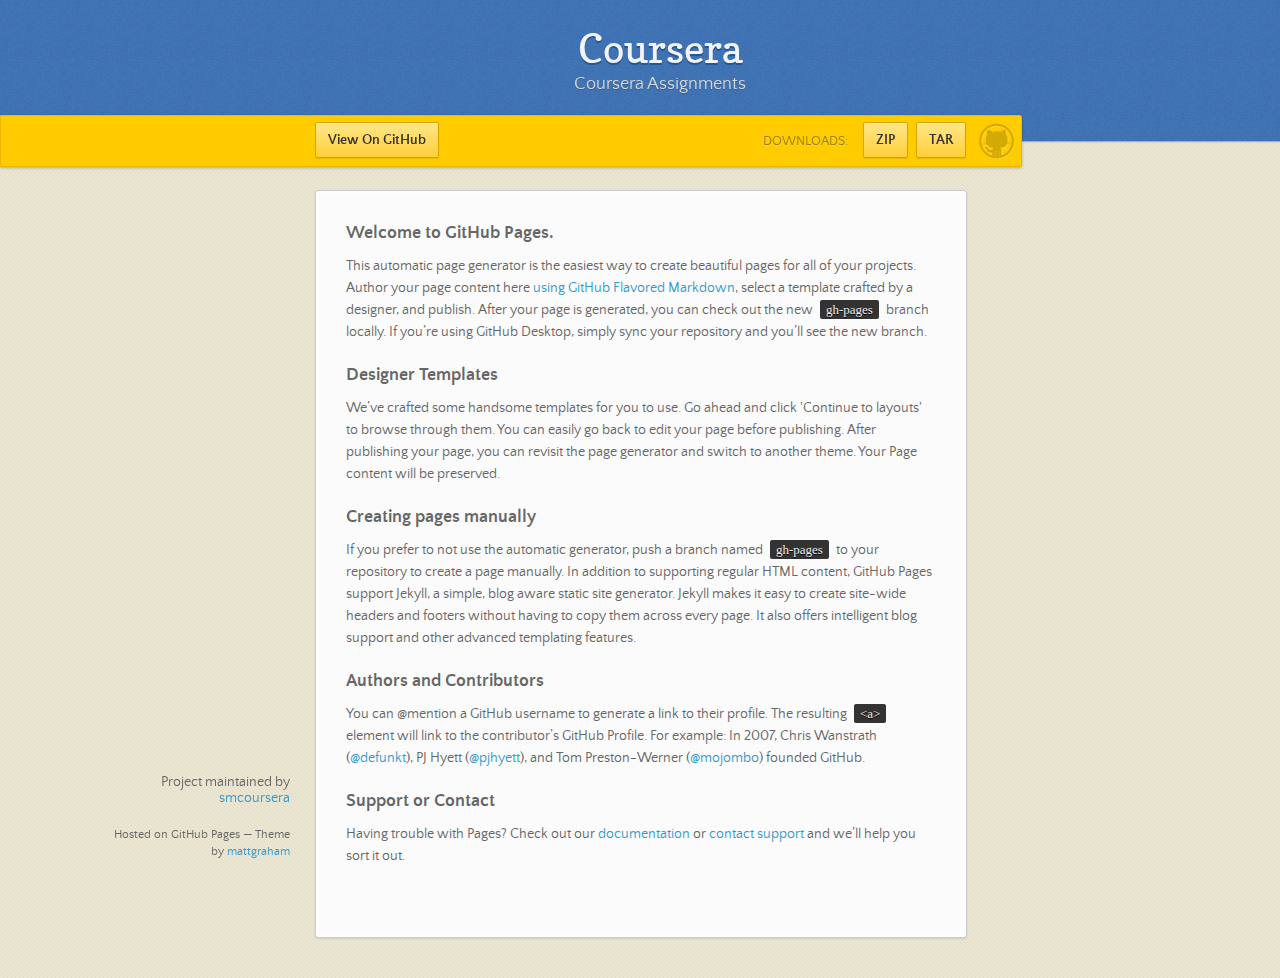
<file: index.html>
<!doctype html>
<html>
  <head>
    <meta charset="utf-8">
    <meta http-equiv="X-UA-Compatible" content="chrome=1">
    <title>Coursera by smcoursera</title>
    <link rel="stylesheet" href="stylesheets/styles.css">
    <link rel="stylesheet" href="stylesheets/github-dark.css">
    <script src="https://ajax.googleapis.com/ajax/libs/jquery/1.7.1/jquery.min.js"></script>
    <script src="javascripts/main.js"></script>
    <!--[if lt IE 9]>
      <script src="//html5shiv.googlecode.com/svn/trunk/html5.js"></script>
    <![endif]-->
    <meta name="viewport" content="width=device-width, initial-scale=1, user-scalable=no">

  </head>
  <body>

      <header>
        <h1>Coursera</h1>
        <p>Coursera Assignments</p>
      </header>

      <div id="banner">
        <span id="logo"></span>

        <a href="https://github.com/smcoursera/coursera" class="button fork"><strong>View On GitHub</strong></a>
        <div class="downloads">
          <span>Downloads:</span>
          <ul>
            <li><a href="https://github.com/smcoursera/coursera/zipball/master" class="button">ZIP</a></li>
            <li><a href="https://github.com/smcoursera/coursera/tarball/master" class="button">TAR</a></li>
          </ul>
        </div>
      </div><!-- end banner -->

    <div class="wrapper">
      <nav>
        <ul></ul>
      </nav>
      <section>
        <h3>
<a id="welcome-to-github-pages" class="anchor" href="#welcome-to-github-pages" aria-hidden="true"><span aria-hidden="true" class="octicon octicon-link"></span></a>Welcome to GitHub Pages.</h3>

<p>This automatic page generator is the easiest way to create beautiful pages for all of your projects. Author your page content here <a href="https://guides.github.com/features/mastering-markdown/">using GitHub Flavored Markdown</a>, select a template crafted by a designer, and publish. After your page is generated, you can check out the new <code>gh-pages</code> branch locally. If you’re using GitHub Desktop, simply sync your repository and you’ll see the new branch.</p>

<h3>
<a id="designer-templates" class="anchor" href="#designer-templates" aria-hidden="true"><span aria-hidden="true" class="octicon octicon-link"></span></a>Designer Templates</h3>

<p>We’ve crafted some handsome templates for you to use. Go ahead and click 'Continue to layouts' to browse through them. You can easily go back to edit your page before publishing. After publishing your page, you can revisit the page generator and switch to another theme. Your Page content will be preserved.</p>

<h3>
<a id="creating-pages-manually" class="anchor" href="#creating-pages-manually" aria-hidden="true"><span aria-hidden="true" class="octicon octicon-link"></span></a>Creating pages manually</h3>

<p>If you prefer to not use the automatic generator, push a branch named <code>gh-pages</code> to your repository to create a page manually. In addition to supporting regular HTML content, GitHub Pages support Jekyll, a simple, blog aware static site generator. Jekyll makes it easy to create site-wide headers and footers without having to copy them across every page. It also offers intelligent blog support and other advanced templating features.</p>

<h3>
<a id="authors-and-contributors" class="anchor" href="#authors-and-contributors" aria-hidden="true"><span aria-hidden="true" class="octicon octicon-link"></span></a>Authors and Contributors</h3>

<p>You can @mention a GitHub username to generate a link to their profile. The resulting <code>&lt;a&gt;</code> element will link to the contributor’s GitHub Profile. For example: In 2007, Chris Wanstrath (<a href="https://github.com/defunkt" class="user-mention">@defunkt</a>), PJ Hyett (<a href="https://github.com/pjhyett" class="user-mention">@pjhyett</a>), and Tom Preston-Werner (<a href="https://github.com/mojombo" class="user-mention">@mojombo</a>) founded GitHub.</p>

<h3>
<a id="support-or-contact" class="anchor" href="#support-or-contact" aria-hidden="true"><span aria-hidden="true" class="octicon octicon-link"></span></a>Support or Contact</h3>

<p>Having trouble with Pages? Check out our <a href="https://help.github.com/pages">documentation</a> or <a href="https://github.com/contact">contact support</a> and we’ll help you sort it out.</p>
      </section>
      <footer>
        <p>Project maintained by <a href="https://github.com/smcoursera">smcoursera</a></p>
        <p><small>Hosted on GitHub Pages &mdash; Theme by <a href="https://twitter.com/michigangraham">mattgraham</a></small></p>
      </footer>
    </div>
    <!--[if !IE]><script>fixScale(document);</script><![endif]-->
    
  </body>
</html>
</file>
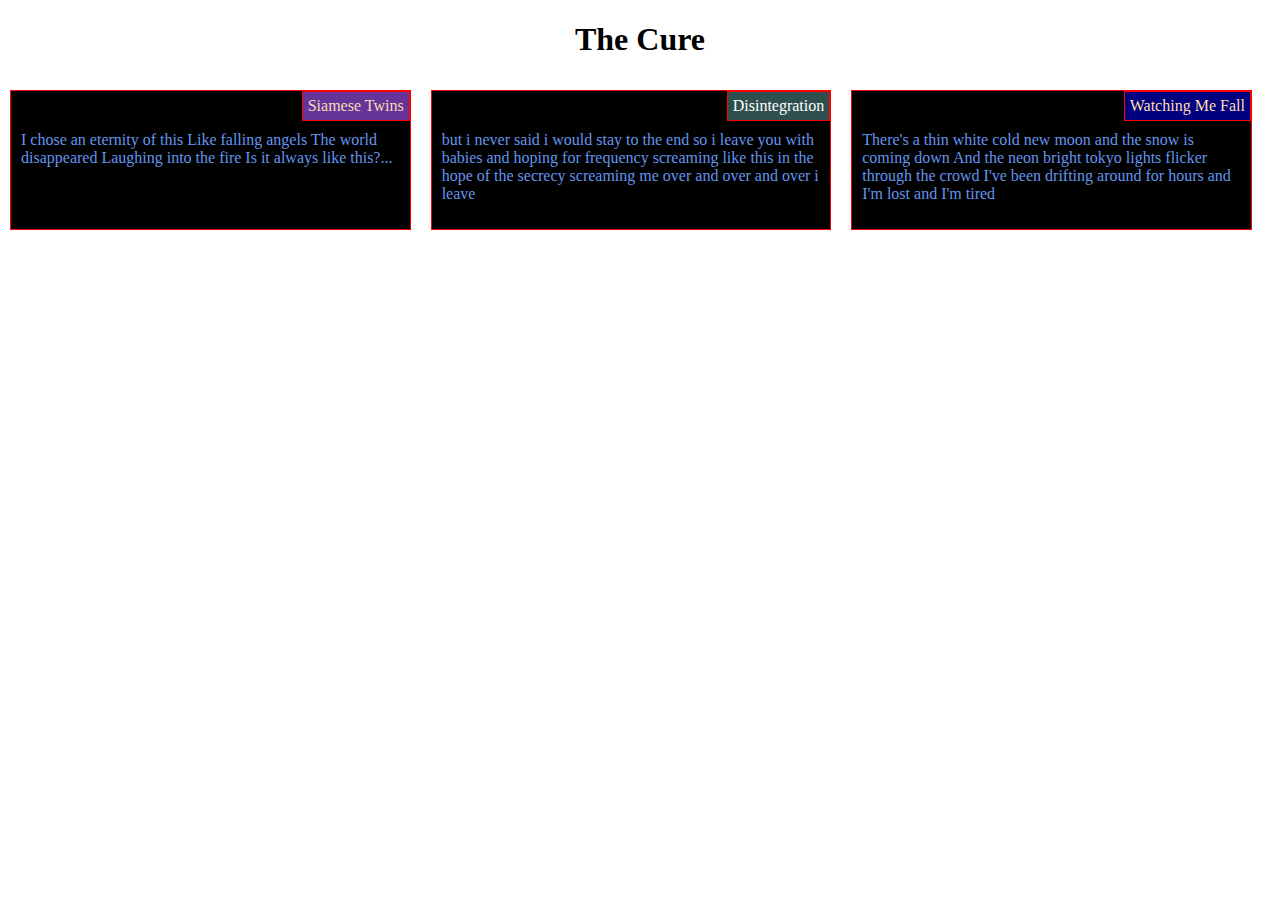
<file: week2/index.html>
<!DOCTYPE html>
<html>
<head>
	<title>Week 2 Assignment</title>
    <link rel="stylesheet" type="text/css" href="css\style.css">
</head>
<body>
	<h1>The Cure</h1>
	
	<section id="s1">
    <div class="title" id="t1">
    Siamese Twins
    </div>
    <p>
    I chose an eternity of this
	Like falling angels
	The world disappeared
	Laughing into the fire
	Is it always like this?...
	</p>
	</section>

	<section id="s2">
	<div class="title" id="t2">
	Disintegration
    </div>
    <p>
    but i never said i would stay to the end so i
	leave you with babies and hoping for frequency
	screaming like this in the hope of the secrecy
	screaming me over and over and over i leave
	</p>
	</section>
    
    <section id="s3">
    <div class="title" id="t3">
    Watching Me Fall
    </div>
    <p>
    There's a thin white cold new moon and the snow is coming down
	And the neon bright tokyo lights flicker through the crowd
	I've been drifting around for hours and I'm lost and I'm tired
    </p>
    </section>

</body>
</html>
</file>
<file: stylesheets/styles.css>
/*
Leap Day for GitHub Pages
by Matt Graham
*/
@font-face {
  font-family: 'Quattrocento Sans';
  src: url("../fonts/quattrocentosans-bold-webfont.eot");
  src: url("../fonts/quattrocentosans-bold-webfont.eot?#iefix") format("embedded-opentype"), url("../fonts/quattrocentosans-bold-webfont.woff") format("woff"), url("../fonts/quattrocentosans-bold-webfont.ttf") format("truetype"), url("../fonts/quattrocentosans-bold-webfont.svg#QuattrocentoSansBold") format("svg");
  font-weight: bold;
  font-style: normal;
}

@font-face {
  font-family: 'Quattrocento Sans';
  src: url("../fonts/quattrocentosans-bolditalic-webfont.eot");
  src: url("../fonts/quattrocentosans-bolditalic-webfont.eot?#iefix") format("embedded-opentype"), url("../fonts/quattrocentosans-bolditalic-webfont.woff") format("woff"), url("../fonts/quattrocentosans-bolditalic-webfont.ttf") format("truetype"), url("../fonts/quattrocentosans-bolditalic-webfont.svg#QuattrocentoSansBoldItalic") format("svg");
  font-weight: bold;
  font-style: italic;
}

@font-face {
  font-family: 'Quattrocento Sans';
  src: url("../fonts/quattrocentosans-italic-webfont.eot");
  src: url("../fonts/quattrocentosans-italic-webfont.eot?#iefix") format("embedded-opentype"), url("../fonts/quattrocentosans-italic-webfont.woff") format("woff"), url("../fonts/quattrocentosans-italic-webfont.ttf") format("truetype"), url("../fonts/quattrocentosans-italic-webfont.svg#QuattrocentoSansItalic") format("svg");
  font-weight: normal;
  font-style: italic;
}

@font-face {
  font-family: 'Quattrocento Sans';
  src: url("../fonts/quattrocentosans-regular-webfont.eot");
  src: url("../fonts/quattrocentosans-regular-webfont.eot?#iefix") format("embedded-opentype"), url("../fonts/quattrocentosans-regular-webfont.woff") format("woff"), url("../fonts/quattrocentosans-regular-webfont.ttf") format("truetype"), url("../fonts/quattrocentosans-regular-webfont.svg#QuattrocentoSansRegular") format("svg");
  font-weight: normal;
  font-style: normal;
}

@font-face {
  font-family: 'Copse';
  src: url("../fonts/copse-regular-webfont.eot");
  src: url("../fonts/copse-regular-webfont.eot?#iefix") format("embedded-opentype"), url("../fonts/copse-regular-webfont.woff") format("woff"), url("../fonts/copse-regular-webfont.ttf") format("truetype"), url("../fonts/copse-regular-webfont.svg#CopseRegular") format("svg");
  font-weight: normal;
  font-style: normal;
}

/* normalize.css 2012-02-07T12:37 UTC - https://github.com/necolas/normalize.css */
/* =============================================================================
   HTML5 display definitions
   ========================================================================== */
/*
 * Corrects block display not defined in IE6/7/8/9 & FF3
 */
article,
aside,
details,
figcaption,
figure,
footer,
header,
hgroup,
nav,
section,
summary {
  display: block;
}

/*
 * Corrects inline-block display not defined in IE6/7/8/9 & FF3
 */
audio,
canvas,
video {
  display: inline-block;
  *display: inline;
  *zoom: 1;
}

/*
 * Prevents modern browsers from displaying 'audio' without controls
 */
audio:not([controls]) {
  display: none;
}

/*
 * Addresses styling for 'hidden' attribute not present in IE7/8/9, FF3, S4
 * Known issue: no IE6 support
 */
[hidden] {
  display: none;
}

/* =============================================================================
   Base
   ========================================================================== */
/*
 * 1. Corrects text resizing oddly in IE6/7 when body font-size is set using em units
 *    http://clagnut.com/blog/348/#c790
 * 2. Prevents iOS text size adjust after orientation change, without disabling user zoom
 *    www.456bereastreet.com/archive/201012/controlling_text_size_in_safari_for_ios_without_disabling_user_zoom/
 */
html {
  font-size: 100%;
  /* 1 */
  -webkit-text-size-adjust: 100%;
  /* 2 */
  -ms-text-size-adjust: 100%;
  /* 2 */
}

/*
 * Addresses font-family inconsistency between 'textarea' and other form elements.
 */
html,
button,
input,
select,
textarea {
  font-family: sans-serif;
}

/*
 * Addresses margins handled incorrectly in IE6/7
 */
body {
  margin: 0;
}

/* =============================================================================
   Links
   ========================================================================== */
/*
 * Addresses outline displayed oddly in Chrome
 */
a:focus {
  outline: thin dotted;
}

/*
 * Improves readability when focused and also mouse hovered in all browsers
 * people.opera.com/patrickl/experiments/keyboard/test
 */
a:hover,
a:active {
  outline: 0;
}

/* =============================================================================
   Typography
   ========================================================================== */
/*
 * Addresses font sizes and margins set differently in IE6/7
 * Addresses font sizes within 'section' and 'article' in FF4+, Chrome, S5
 */
h1 {
  font-size: 2em;
  margin: 0.67em 0;
}

h2 {
  font-size: 1.5em;
  margin: 0.83em 0;
}

h3 {
  font-size: 1.17em;
  margin: 1em 0;
}

h4 {
  font-size: 1em;
  margin: 1.33em 0;
}

h5 {
  font-size: 0.83em;
  margin: 1.67em 0;
}

h6 {
  font-size: 0.75em;
  margin: 2.33em 0;
}

/*
 * Addresses styling not present in IE7/8/9, S5, Chrome
 */
abbr[title] {
  border-bottom: 1px dotted;
}

/*
 * Addresses style set to 'bolder' in FF3+, S4/5, Chrome
*/
b,
strong {
  font-weight: bold;
}

blockquote {
  margin: 1em 40px;
}

/*
 * Addresses styling not present in S5, Chrome
 */
dfn {
  font-style: italic;
}

/*
 * Addresses styling not present in IE6/7/8/9
 */
mark {
  background: #ff0;
  color: #000;
}

/*
 * Addresses margins set differently in IE6/7
 */
p,
pre {
  margin: 1em 0;
}

/*
 * Corrects font family set oddly in IE6, S4/5, Chrome
 * en.wikipedia.org/wiki/User:Davidgothberg/Test59
 */
pre,
code,
kbd,
samp {
  font-family: monospace, serif;
  _font-family: 'courier new', monospace;
  font-size: 1em;
}

/*
 * 1. Addresses CSS quotes not supported in IE6/7
 * 2. Addresses quote property not supported in S4
 */
/* 1 */
q {
  quotes: none;
}

/* 2 */
q:before,
q:after {
  content: '';
  content: none;
}

small {
  font-size: 75%;
}

/*
 * Prevents sub and sup affecting line-height in all browsers
 * gist.github.com/413930
 */
sub,
sup {
  font-size: 75%;
  line-height: 0;
  position: relative;
  vertical-align: baseline;
}

sup {
  top: -0.5em;
}

sub {
  bottom: -0.25em;
}

/* =============================================================================
   Lists
   ========================================================================== */
/*
 * Addresses margins set differently in IE6/7
 */
dl,
menu,
ol,
ul {
  margin: 1em 0;
}

dd {
  margin: 0 0 0 40px;
}

/*
 * Addresses paddings set differently in IE6/7
 */
menu,
ol,
ul {
  padding: 0 0 0 40px;
}

/*
 * Corrects list images handled incorrectly in IE7
 */
nav ul,
nav ol {
  list-style: none;
  list-style-image: none;
}

/* =============================================================================
   Embedded content
   ========================================================================== */
/*
 * 1. Removes border when inside 'a' element in IE6/7/8/9, FF3
 * 2. Improves image quality when scaled in IE7
 *    code.flickr.com/blog/2008/11/12/on-ui-quality-the-little-things-client-side-image-resizing/
 */
img {
  border: 0;
  /* 1 */
  -ms-interpolation-mode: bicubic;
  /* 2 */
}

/*
 * Corrects overflow displayed oddly in IE9
 */
svg:not(:root) {
  overflow: hidden;
}

/* =============================================================================
   Figures
   ========================================================================== */
/*
 * Addresses margin not present in IE6/7/8/9, S5, O11
 */
figure {
  margin: 0;
}

/* =============================================================================
   Forms
   ========================================================================== */
/*
 * Corrects margin displayed oddly in IE6/7
 */
form {
  margin: 0;
}

/*
 * Define consistent border, margin, and padding
 */
fieldset {
  border: 1px solid #c0c0c0;
  margin: 0 2px;
  padding: 0.35em 0.625em 0.75em;
}

/*
 * 1. Corrects color not being inherited in IE6/7/8/9
 * 2. Corrects text not wrapping in FF3 
 * 3. Corrects alignment displayed oddly in IE6/7
 */
legend {
  border: 0;
  /* 1 */
  padding: 0;
  white-space: normal;
  /* 2 */
  *margin-left: -7px;
  /* 3 */
}

/*
 * 1. Corrects font size not being inherited in all browsers
 * 2. Addresses margins set differently in IE6/7, FF3+, S5, Chrome
 * 3. Improves appearance and consistency in all browsers
 */
button,
input,
select,
textarea {
  font-size: 100%;
  /* 1 */
  margin: 0;
  /* 2 */
  vertical-align: baseline;
  /* 3 */
  *vertical-align: middle;
  /* 3 */
}

/*
 * Addresses FF3/4 setting line-height on 'input' using !important in the UA stylesheet
 */
button,
input {
  line-height: normal;
  /* 1 */
}

/*
 * 1. Improves usability and consistency of cursor style between image-type 'input' and others
 * 2. Corrects inability to style clickable 'input' types in iOS
 * 3. Removes inner spacing in IE7 without affecting normal text inputs
 *    Known issue: inner spacing remains in IE6
 */
button,
input[type="button"],
input[type="reset"],
input[type="submit"] {
  cursor: pointer;
  /* 1 */
  -webkit-appearance: button;
  /* 2 */
  *overflow: visible;
  /* 3 */
}

/*
 * Re-set default cursor for disabled elements
 */
button[disabled],
input[disabled] {
  cursor: default;
}

/*
 * 1. Addresses box sizing set to content-box in IE8/9
 * 2. Removes excess padding in IE8/9
 * 3. Removes excess padding in IE7
      Known issue: excess padding remains in IE6
 */
input[type="checkbox"],
input[type="radio"] {
  box-sizing: border-box;
  /* 1 */
  padding: 0;
  /* 2 */
  *height: 13px;
  /* 3 */
  *width: 13px;
  /* 3 */
}

/*
 * 1. Addresses appearance set to searchfield in S5, Chrome
 * 2. Addresses box-sizing set to border-box in S5, Chrome (include -moz to future-proof)
 */
input[type="search"] {
  -webkit-appearance: textfield;
  /* 1 */
  -moz-box-sizing: content-box;
  -webkit-box-sizing: content-box;
  /* 2 */
  box-sizing: content-box;
}

/*
 * Removes inner padding and search cancel button in S5, Chrome on OS X
 */
input[type="search"]::-webkit-search-decoration,
input[type="search"]::-webkit-search-cancel-button {
  -webkit-appearance: none;
}

/*
 * Removes inner padding and border in FF3+
 * www.sitepen.com/blog/2008/05/14/the-devils-in-the-details-fixing-dojos-toolbar-buttons/
 */
button::-moz-focus-inner,
input::-moz-focus-inner {
  border: 0;
  padding: 0;
}

/*
 * 1. Removes default vertical scrollbar in IE6/7/8/9
 * 2. Improves readability and alignment in all browsers
 */
textarea {
  overflow: auto;
  /* 1 */
  vertical-align: top;
  /* 2 */
}

/* =============================================================================
   Tables
   ========================================================================== */
/*
 * Remove most spacing between table cells
 */
table {
  border-collapse: collapse;
  border-spacing: 0;
}

body {
  font: 14px/22px "Quattrocento Sans", "Helvetica Neue", Helvetica, Arial, sans-serif;
  color: #666;
  font-weight: 300;
  margin: 0px;
  padding: 0px 0 20px 0px;
  background: url(../images/body-background.png) #eae6d1;
}

h1, h2, h3, h4, h5, h6 {
  color: #333;
  margin: 0 0 10px;
}

p, ul, ol, table, pre, dl {
  margin: 0 0 20px;
}

h1, h2, h3 {
  line-height: 1.1;
}

h1 {
  font-size: 28px;
}

h2 {
  font-size: 24px;
  color: #393939;
}

h3, h4, h5, h6 {
  color: #666666;
}

h3 {
  font-size: 18px;
  line-height: 24px;
}

a {
  color: #3399cc;
  font-weight: 400;
  text-decoration: none;
}

a small {
  font-size: 11px;
  color: #666;
  margin-top: -0.6em;
  display: block;
}

ul {
  list-style-image: url("../images/bullet.png");
}

strong {
  font-weight: bold;
  color: #333;
}

.wrapper {
  width: 650px;
  margin: 0 auto;
  position: relative;
}

section img {
  max-width: 100%;
}

blockquote {
  border-left: 1px solid #ffcc00;
  margin: 0;
  padding: 0 0 0 20px;
  font-style: italic;
}

code {
  font-family: "Lucida Sans", Monaco, Bitstream Vera Sans Mono, Lucida Console, Terminal;
  font-size: 13px;
  color: #efefef;
  text-shadow: 0px 1px 0px #000;
  margin: 0 4px;
  padding: 2px 6px;
  background: #333;
  -moz-border-radius: 2px;
  -webkit-border-radius: 2px;
  -o-border-radius: 2px;
  -ms-border-radius: 2px;
  -khtml-border-radius: 2px;
  border-radius: 2px;
}

pre {
  padding: 8px 15px;
  background: #333333;
  -moz-border-radius: 3px;
  -webkit-border-radius: 3px;
  -o-border-radius: 3px;
  -ms-border-radius: 3px;
  -khtml-border-radius: 3px;
  border-radius: 3px;
  border: 1px solid #c7c7c7;
  overflow: auto;
  overflow-y: hidden;
}
pre code {
  margin: 0px;
  padding: 0px;
}

table {
  width: 100%;
  border-collapse: collapse;
}

th {
  text-align: left;
  padding: 5px 10px;
  border-bottom: 1px solid #e5e5e5;
  color: #444;
}

td {
  text-align: left;
  padding: 5px 10px;
  border-bottom: 1px solid #e5e5e5;
  border-right: 1px solid #ffcc00;
}
td:first-child {
  border-left: 1px solid #ffcc00;
}

hr {
  border: 0;
  outline: none;
  height: 11px;
  background: transparent url("../images/hr.gif") center center repeat-x;
  margin: 0 0 20px;
}

dt {
  color: #444;
  font-weight: 700;
}

header {
  padding: 25px 20px 40px 20px;
  margin: 0;
  position: fixed;
  top: 0;
  left: 0;
  right: 0;
  width: 100%;
  text-align: center;
  background: url(../images/background.png) #4276b6;
  -moz-box-shadow: 1px 0px 2px rgba(0, 0, 0, 0.75);
  -webkit-box-shadow: 1px 0px 2px rgba(0, 0, 0, 0.75);
  -o-box-shadow: 1px 0px 2px rgba(0, 0, 0, 0.75);
  box-shadow: 1px 0px 2px rgba(0, 0, 0, 0.75);
  z-index: 99;
  -webkit-font-smoothing: antialiased;
  min-height: 76px;
}
header h1 {
  font: 40px/48px "Copse", "Helvetica Neue", Helvetica, Arial, sans-serif;
  color: #f3f3f3;
  text-shadow: 0px 2px 0px #235796;
  margin: 0px;
  white-space: nowrap;
  overflow: hidden;
  text-overflow: ellipsis;
  -o-text-overflow: ellipsis;
  -ms-text-overflow: ellipsis;
}
header p {
  color: #d8d8d8;
  text-shadow: rgba(0, 0, 0, 0.2) 0 1px 0;
  font-size: 18px;
  margin: 0px;
}

#banner {
  z-index: 100;
  left: 0;
  right: 50%;
  height: 50px;
  margin-right: -382px;
  position: fixed;
  top: 115px;
  background: #ffcc00;
  border: 1px solid #f0b500;
  -moz-box-shadow: 0px 1px 3px rgba(0, 0, 0, 0.25);
  -webkit-box-shadow: 0px 1px 3px rgba(0, 0, 0, 0.25);
  -o-box-shadow: 0px 1px 3px rgba(0, 0, 0, 0.25);
  box-shadow: 0px 1px 3px rgba(0, 0, 0, 0.25);
  -moz-border-radius: 0px 2px 2px 0px;
  -webkit-border-radius: 0px 2px 2px 0px;
  -o-border-radius: 0px 2px 2px 0px;
  -ms-border-radius: 0px 2px 2px 0px;
  -khtml-border-radius: 0px 2px 2px 0px;
  border-radius: 0px 2px 2px 0px;
  padding-right: 10px;
}
#banner .button {
  border: 1px solid #dba500;
  background: -webkit-gradient(linear, 50% 0%, 50% 100%, color-stop(0%, #ffe788), color-stop(100%, #ffce38));
  background: -webkit-linear-gradient(#ffe788, #ffce38);
  background: -moz-linear-gradient(#ffe788, #ffce38);
  background: -o-linear-gradient(#ffe788, #ffce38);
  background: -ms-linear-gradient(#ffe788, #ffce38);
  background: linear-gradient(#ffe788, #ffce38);
  -moz-border-radius: 2px;
  -webkit-border-radius: 2px;
  -o-border-radius: 2px;
  -ms-border-radius: 2px;
  -khtml-border-radius: 2px;
  border-radius: 2px;
  -moz-box-shadow: inset 0px 1px 0px rgba(255, 255, 255, 0.4), 0px 1px 1px rgba(0, 0, 0, 0.1);
  -webkit-box-shadow: inset 0px 1px 0px rgba(255, 255, 255, 0.4), 0px 1px 1px rgba(0, 0, 0, 0.1);
  -o-box-shadow: inset 0px 1px 0px rgba(255, 255, 255, 0.4), 0px 1px 1px rgba(0, 0, 0, 0.1);
  box-shadow: inset 0px 1px 0px rgba(255, 255, 255, 0.4), 0px 1px 1px rgba(0, 0, 0, 0.1);
  background-color: #FFE788;
  margin-left: 5px;
  padding: 10px 12px;
  margin-top: 6px;
  line-height: 14px;
  font-size: 14px;
  color: #333;
  font-weight: bold;
  display: inline-block;
  text-align: center;
}
#banner .button:hover {
  background: -webkit-gradient(linear, 50% 0%, 50% 100%, color-stop(0%, #ffe788), color-stop(100%, #ffe788));
  background: -webkit-linear-gradient(#ffe788, #ffe788);
  background: -moz-linear-gradient(#ffe788, #ffe788);
  background: -o-linear-gradient(#ffe788, #ffe788);
  background: -ms-linear-gradient(#ffe788, #ffe788);
  background: linear-gradient(#ffe788, #ffe788);
  background-color: #ffeca0;
}
#banner .fork {
  position: fixed;
  left: 50%;
  margin-left: -325px;
  padding: 10px 12px;
  margin-top: 6px;
  line-height: 14px;
  font-size: 14px;
  background-color: #FFE788;
}
#banner .downloads {
  float: right;
  margin: 0 45px 0 0;
}
#banner .downloads span {
  float: left;
  line-height: 52px;
  font-size: 90%;
  color: #9d7f0d;
  text-transform: uppercase;
  text-shadow: rgba(255, 255, 255, 0.2) 0 1px 0;
}
#banner ul {
  list-style: none;
  height: 40px;
  padding: 0;
  float: left;
  margin-left: 10px;
}
#banner ul li {
  display: inline;
}
#banner ul li a.button {
  background-color: #FFE788;
}
#banner #logo {
  position: absolute;
  height: 36px;
  width: 36px;
  right: 7px;
  top: 7px;
  display: block;
  background: url(../images/octocat-logo.png);
}

section {
  width: 590px;
  padding: 30px 30px 50px 30px;
  margin: 20px 0;
  margin-top: 190px;
  position: relative;
  background: #fbfbfb;
  -moz-border-radius: 3px;
  -webkit-border-radius: 3px;
  -o-border-radius: 3px;
  -ms-border-radius: 3px;
  -khtml-border-radius: 3px;
  border-radius: 3px;
  border: 1px solid #cbcbcb;
  -moz-box-shadow: 0px 1px 2px rgba(0, 0, 0, 0.09), inset 0px 0px 2px 2px rgba(255, 255, 255, 0.5), inset 0 0 5px 5px rgba(255, 255, 255, 0.4);
  -webkit-box-shadow: 0px 1px 2px rgba(0, 0, 0, 0.09), inset 0px 0px 2px 2px rgba(255, 255, 255, 0.5), inset 0 0 5px 5px rgba(255, 255, 255, 0.4);
  -o-box-shadow: 0px 1px 2px rgba(0, 0, 0, 0.09), inset 0px 0px 2px 2px rgba(255, 255, 255, 0.5), inset 0 0 5px 5px rgba(255, 255, 255, 0.4);
  box-shadow: 0px 1px 2px rgba(0, 0, 0, 0.09), inset 0px 0px 2px 2px rgba(255, 255, 255, 0.5), inset 0 0 5px 5px rgba(255, 255, 255, 0.4);
}

small {
  font-size: 12px;
}

nav {
  width: 230px;
  position: fixed;
  top: 220px;
  left: 50%;
  margin-left: -580px;
  text-align: right;
}
nav ul {
  list-style: none;
  list-style-image: none;
  font-size: 14px;
  line-height: 24px;
}
nav ul li {
  padding: 5px 0px;
  line-height: 16px;
}
nav ul li.tag-h1 {
  font-size: 1.2em;
}
nav ul li.tag-h1 a {
  font-weight: bold;
  color: #333;
}
nav ul li.tag-h2 + .tag-h1 {
  margin-top: 10px;
}
nav ul a {
  color: #666;
}
nav ul a:hover {
  color: #999;
}

footer {
  width: 180px;
  position: fixed;
  left: 50%;
  margin-left: -530px;
  bottom: 20px;
  text-align: right;
  line-height: 16px;
}

@media print, screen and (max-width: 1060px) {
  div.wrapper {
    width: auto;
    margin: 0;
  }

  nav {
    display: none;
  }

  header, section, footer {
    float: none;
  }
  header h1, section h1, footer h1 {
    white-space: nowrap;
    overflow: hidden;
    text-overflow: ellipsis;
    -o-text-overflow: ellipsis;
    -ms-text-overflow: ellipsis;
  }

  #banner {
    width: 100%;
  }
  #banner .downloads {
    margin-right: 60px;
  }
  #banner #logo {
    margin-right: 15px;
  }

  section {
    border: 1px solid #e5e5e5;
    border-width: 1px 0;
    padding: 20px auto;
    margin: 190px auto 20px;
    max-width: 600px;
  }

  footer {
    text-align: center;
    margin: 20px auto;
    position: relative;
    left: auto;
    bottom: auto;
    width: auto;
  }
}
@media print, screen and (max-width: 720px) {
  body {
    word-wrap: break-word;
  }

  header {
    padding: 20px 20px;
    margin: 0;
  }
  header h1 {
    font-size: 32px;
    white-space: nowrap;
    overflow: hidden;
    text-overflow: ellipsis;
    -o-text-overflow: ellipsis;
    -ms-text-overflow: ellipsis;
  }
  header p {
    display: none;
  }

  #banner {
    top: 80px;
  }
  #banner .fork {
    float: left;
    display: inline-block;
    margin-left: 0px;
    position: fixed;
    left: 20px;
  }

  section {
    margin-top: 130px;
    margin-bottom: 0px;
    width: auto;
  }

  header ul, header p.view {
    position: static;
  }
}
@media print, screen and (max-width: 480px) {
  header {
    position: relative;
    padding: 5px 0px;
    min-height: 0px;
  }
  header h1 {
    font-size: 24px;
    white-space: nowrap;
    overflow: hidden;
    text-overflow: ellipsis;
    -o-text-overflow: ellipsis;
    -ms-text-overflow: ellipsis;
  }

  section {
    margin-top: 5px;
  }

  #banner {
    display: none;
  }

  header ul {
    display: none;
  }
}
@media print {
  body {
    padding: 0.4in;
    font-size: 12pt;
    color: #444;
  }
}
@media print, screen and (max-height: 680px) {
  footer {
    text-align: center;
    margin: 20px auto;
    position: relative;
    left: auto;
    bottom: auto;
    width: auto;
  }
}
@media print, screen and (max-height: 480px) {
  nav {
    display: none;
  }

  footer {
    text-align: center;
    margin: 20px auto;
    position: relative;
    left: auto;
    bottom: auto;
    width: auto;
  }
}
</file>
<file: stylesheets/github-dark.css>
/*
The MIT License (MIT)

Copyright (c) 2016 GitHub, Inc.

Permission is hereby granted, free of charge, to any person obtaining a copy
of this software and associated documentation files (the "Software"), to deal
in the Software without restriction, including without limitation the rights
to use, copy, modify, merge, publish, distribute, sublicense, and/or sell
copies of the Software, and to permit persons to whom the Software is
furnished to do so, subject to the following conditions:

The above copyright notice and this permission notice shall be included in all
copies or substantial portions of the Software.

THE SOFTWARE IS PROVIDED "AS IS", WITHOUT WARRANTY OF ANY KIND, EXPRESS OR
IMPLIED, INCLUDING BUT NOT LIMITED TO THE WARRANTIES OF MERCHANTABILITY,
FITNESS FOR A PARTICULAR PURPOSE AND NONINFRINGEMENT. IN NO EVENT SHALL THE
AUTHORS OR COPYRIGHT HOLDERS BE LIABLE FOR ANY CLAIM, DAMAGES OR OTHER
LIABILITY, WHETHER IN AN ACTION OF CONTRACT, TORT OR OTHERWISE, ARISING FROM,
OUT OF OR IN CONNECTION WITH THE SOFTWARE OR THE USE OR OTHER DEALINGS IN THE
SOFTWARE.

*/

.pl-c /* comment */ {
  color: #969896;
}

.pl-c1 /* constant, variable.other.constant, support, meta.property-name, support.constant, support.variable, meta.module-reference, markup.raw, meta.diff.header */,
.pl-s .pl-v /* string variable */ {
  color: #0099cd;
}

.pl-e /* entity */,
.pl-en /* entity.name */ {
  color: #9774cb;
}

.pl-smi /* variable.parameter.function, storage.modifier.package, storage.modifier.import, storage.type.java, variable.other */,
.pl-s .pl-s1 /* string source */ {
  color: #ddd;
}

.pl-ent /* entity.name.tag */ {
  color: #7bcc72;
}

.pl-k /* keyword, storage, storage.type */ {
  color: #cc2372;
}

.pl-s /* string */,
.pl-pds /* punctuation.definition.string, string.regexp.character-class */,
.pl-s .pl-pse .pl-s1 /* string punctuation.section.embedded source */,
.pl-sr /* string.regexp */,
.pl-sr .pl-cce /* string.regexp constant.character.escape */,
.pl-sr .pl-sre /* string.regexp source.ruby.embedded */,
.pl-sr .pl-sra /* string.regexp string.regexp.arbitrary-repitition */ {
  color: #3c66e2;
}

.pl-v /* variable */ {
  color: #fb8764;
}

.pl-id /* invalid.deprecated */ {
  color: #e63525;
}

.pl-ii /* invalid.illegal */ {
  color: #f8f8f8;
  background-color: #e63525;
}

.pl-sr .pl-cce /* string.regexp constant.character.escape */ {
  font-weight: bold;
  color: #7bcc72;
}

.pl-ml /* markup.list */ {
  color: #c26b2b;
}

.pl-mh /* markup.heading */,
.pl-mh .pl-en /* markup.heading entity.name */,
.pl-ms /* meta.separator */ {
  font-weight: bold;
  color: #264ec5;
}

.pl-mq /* markup.quote */ {
  color: #00acac;
}

.pl-mi /* markup.italic */ {
  font-style: italic;
  color: #ddd;
}

.pl-mb /* markup.bold */ {
  font-weight: bold;
  color: #ddd;
}

.pl-md /* markup.deleted, meta.diff.header.from-file */ {
  color: #bd2c00;
  background-color: #ffecec;
}

.pl-mi1 /* markup.inserted, meta.diff.header.to-file */ {
  color: #55a532;
  background-color: #eaffea;
}

.pl-mdr /* meta.diff.range */ {
  font-weight: bold;
  color: #9774cb;
}

.pl-mo /* meta.output */ {
  color: #264ec5;
}
</file>
